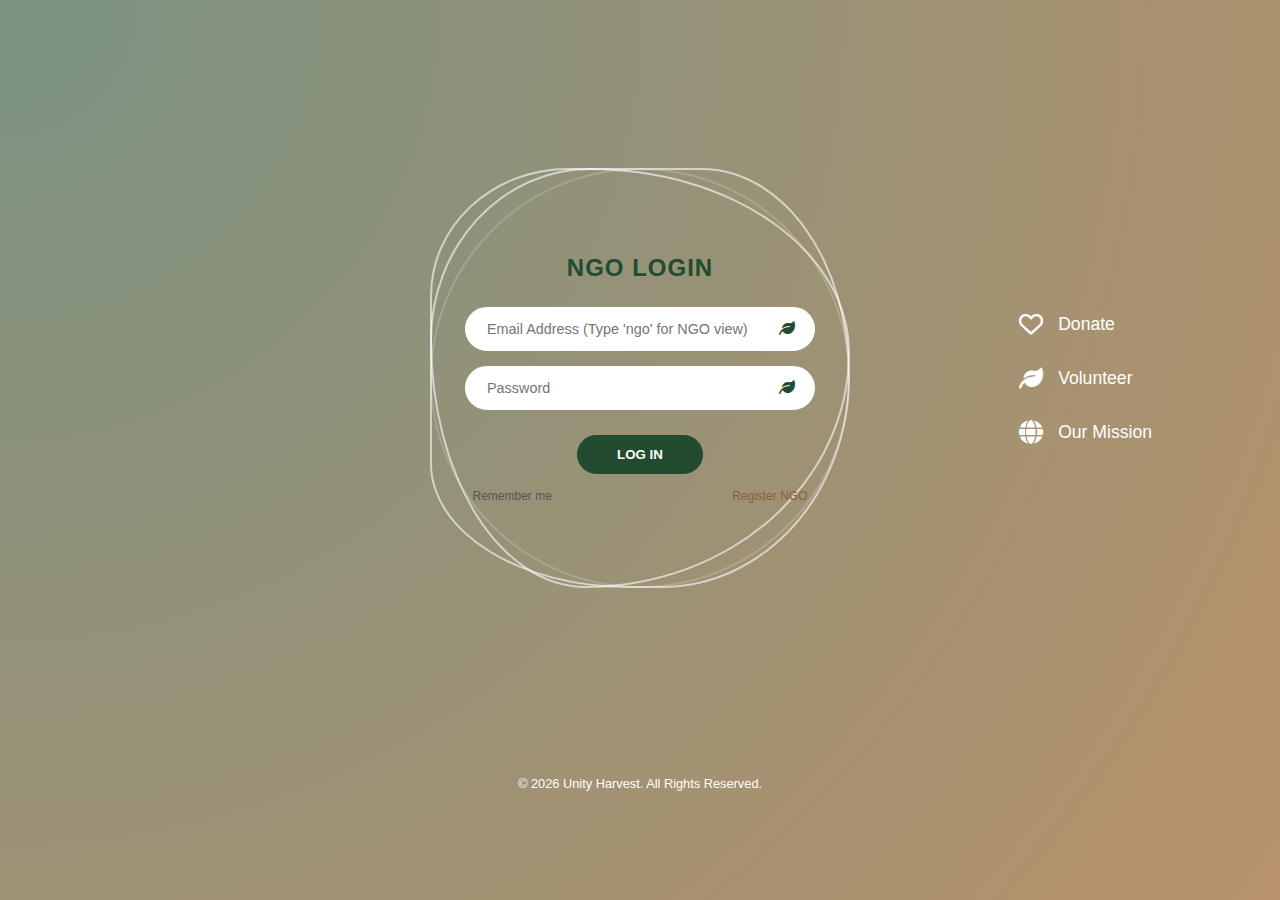
<file: index.html>
<!DOCTYPE html>
<html lang="en">
<head>
    <meta charset="UTF-8">
    <meta name="viewport" content="width=device-width, initial-scale=1.0">
    <title>Unity Harvest - Member Login</title>
    <link rel="stylesheet" href="style.css">
    <link rel="stylesheet" href="https://cdnjs.cloudflare.com/ajax/libs/font-awesome/6.0.0/css/all.min.css">
</head>
<body>

    <div class="container">
        <div class="main-content">
            <div class="box">
                <div class="circle1"></div>
                <div class="circle2"></div>
                <div class="circle3"></div>
                
                <div class="login">
                    <h2> NGO LOGIN </h2>
                    <div class="input-group">
                        <input type="email" id="userEmail" placeholder="Email Address (Type 'ngo' for NGO view)">
                        <i class="fas fa-leaf input-icon"></i>
                    </div>
                    <div class="input-group">
                        <input type="password" placeholder="Password">
                        <i class="fas fa-leaf input-icon"></i>
                    </div>
                    <button class="login-btn" onclick="handleLogin()">LOG IN</button>
                    <div class="login-footer">
                        <span>Remember me</span>
                        <a href="ngo-register.html">Register NGO</a> 
                    </div>
                </div>
            </div>

            <nav class="side-nav">
                <div class="nav-item" onclick="navigateTo('donor-dashboard.html')">
                    <i class="far fa-heart"></i>
                    <span>Donate</span>
                </div>
                <div class="nav-item" onclick="navigateTo('food-rescue.html')">
                    <i class="fas fa-leaf"></i>
                    <span>Volunteer</span>
                </div>
                <div class="nav-item">
                    <i class="fas fa-globe"></i>
                    <span>Our Mission</span>
                </div>
            </nav>
        </div>

        <footer class="bottom-footer">
            <p>© 2026 Unity Harvest. All Rights Reserved.</p>
        </footer>
    </div>

    <script src="script.js"></script>
    

</body>
</html>
</file>
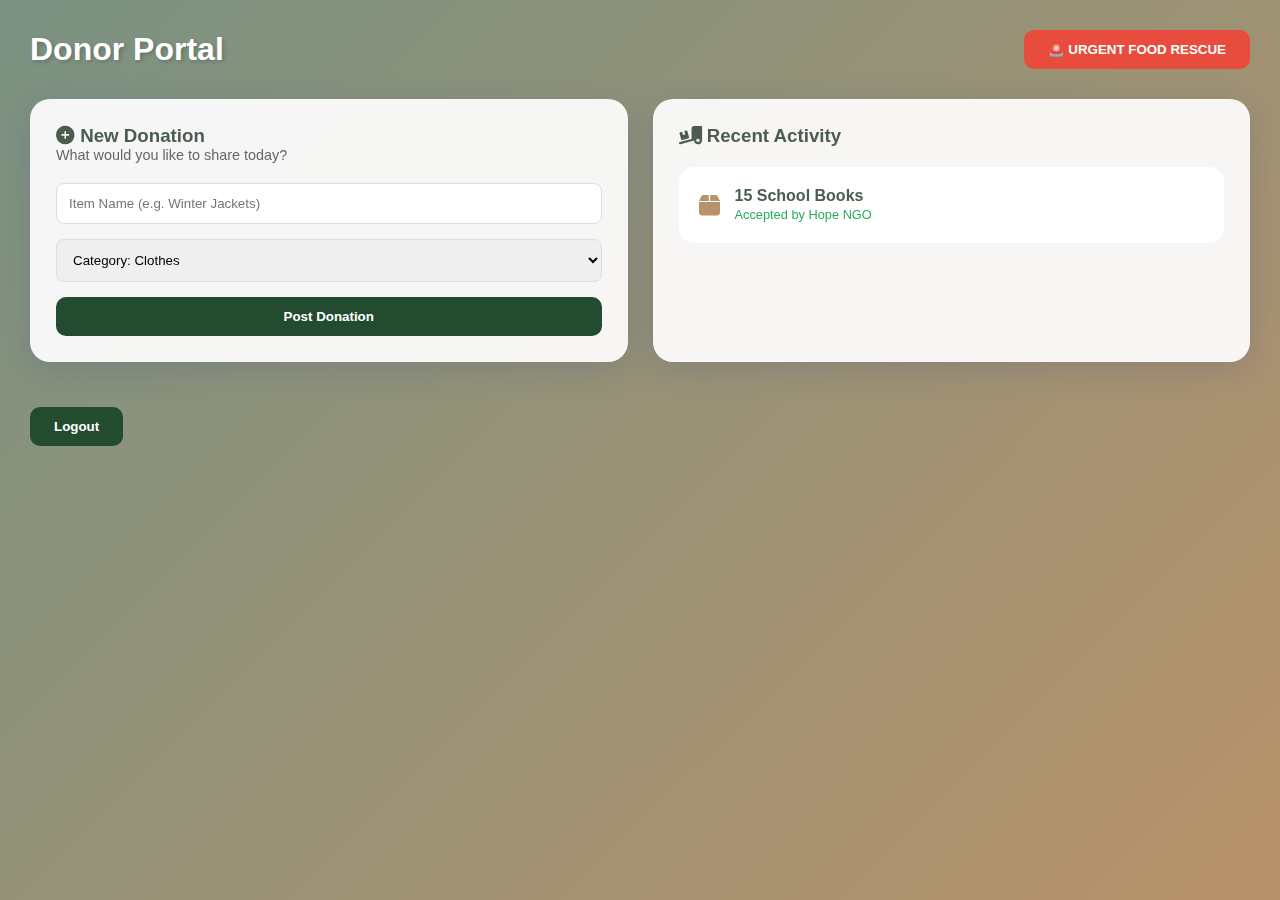
<file: donor-dashboard.html>
<!DOCTYPE html>
<html lang="en">
<head>
    <meta charset="UTF-8">
    <title>Donor Hub - Unity Harvest</title>
    <link rel="stylesheet" href="style.css">
    <link rel="stylesheet" href="https://cdnjs.cloudflare.com/ajax/libs/font-awesome/6.0.0/css/all.min.css">
</head>
<body>
    <div class="dashboard-wrapper">
        <div class="main-viewport">
            <header style="display: flex; justify-content: space-between; align-items: center; margin-bottom: 30px;">
                <h1 style="color: white; text-shadow: 2px 2px 4px rgba(0,0,0,0.2);">Donor Portal</h1>
                <button class="btn-action" style="background: #e74c3c;" onclick="navigateTo('food-rescue.html')">🚨 URGENT FOOD RESCUE</button>
            </header>

            <div class="grid-container">
                <div class="glass-card">
                    <h3><i class="fas fa-plus-circle"></i> New Donation</h3>
                    <p style="font-size: 0.9rem; color: #666; margin-bottom: 20px;">What would you like to share today?</p>
                    <input type="text" placeholder="Item Name (e.g. Winter Jackets)" class="login-input" style="width:100%; margin-bottom:15px; border: 1px solid #ddd; padding: 12px; border-radius: 8px;">
                    <select style="width:100%; padding:12px; border-radius:8px; border:1px solid #ddd; margin-bottom:15px;">
                        <option>Category: Clothes</option>
                        <option>Category: Books</option>
                        <option>Category: Toys</option>
                        <option>Category: Essentials</option>
                    </select>
                    <button class="btn-action" style="width: 100%;">Post Donation</button>
                </div>

                <div class="glass-card">
                    <h3><i class="fas fa-truck-loading"></i> Recent Activity</h3>
                    <div style="margin-top:20px;">
                        <div class="stat-card">
                            <i class="fas fa-box" style="color: var(--accent-brown); font-size: 1.5rem;"></i>
                            <div>
                                <strong>15 School Books</strong><br>
                                <span style="font-size: 0.8rem; color: #27ae60;">Accepted by Hope NGO</span>
                            </div>
                        </div>
                    </div>
                </div>
            </div>

            <button class="btn-action" style="margin-top: 20px;" onclick="navigateTo('index.html')">Logout</button>
        </div>
    </div>
    <script src="script.js"></script>
    

</body>
</html>
</file>
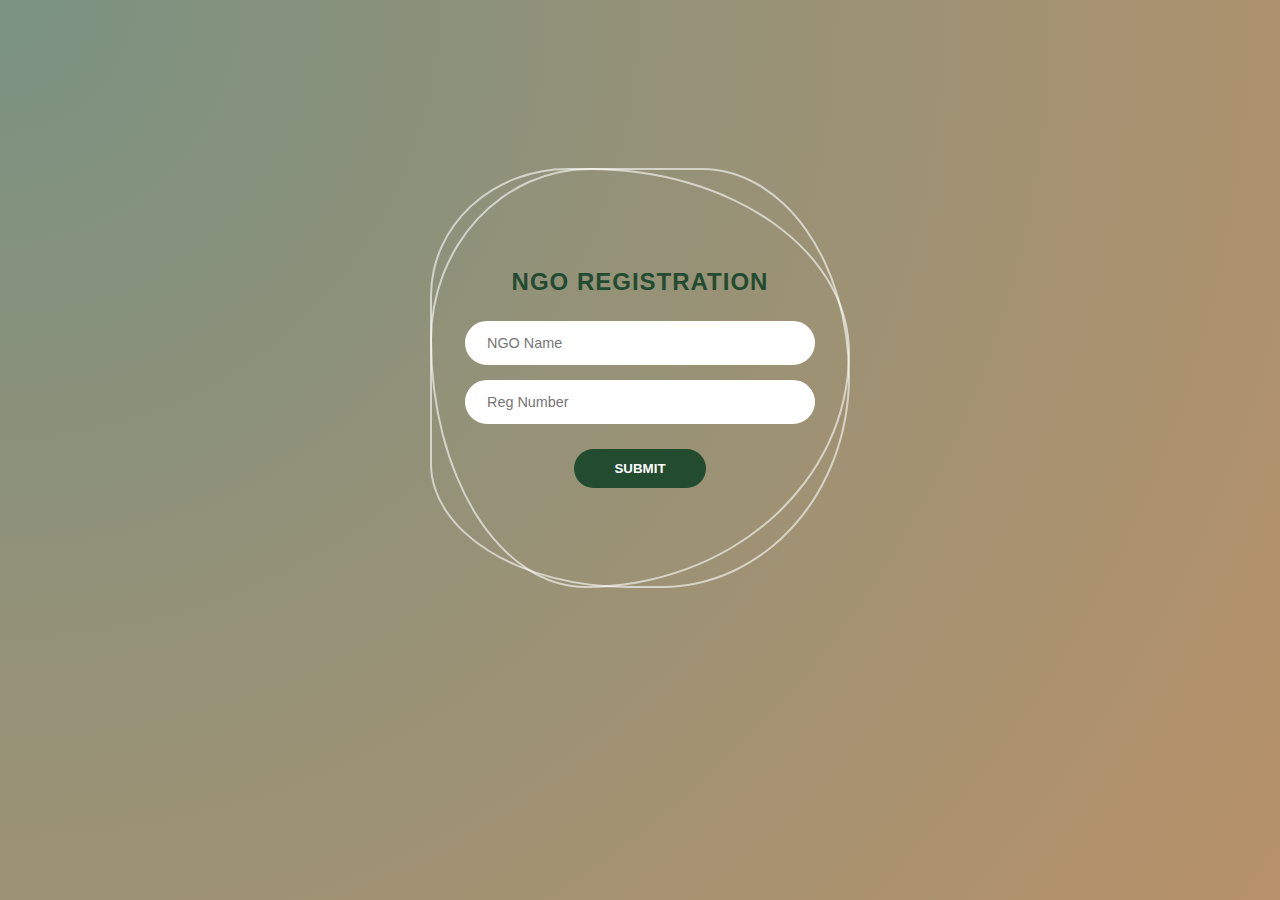
<file: ngo-register.html>
<!DOCTYPE html>
<html lang="en">
<head>
    <meta charset="UTF-8">
    <title>Unity Harvest - NGO Register</title>
    <link rel="stylesheet" href="style.css">
</head>
<body>
    <div class="container">
        <div class="main-content">
            <div class="box">
                <div class="circle1"></div><div class="circle2"></div>
                <div class="login">
                    <h2>NGO REGISTRATION</h2>
                    <div class="input-group"><input type="text" placeholder="NGO Name"></div>
                    <div class="input-group"><input type="text" placeholder="Reg Number"></div>
                    <button class="login-btn" onclick="navigateTo('index.html')">SUBMIT</button>
                </div>
            </div>
        </div>
    </div>
    <script src="script.js"></script>
    

</body>
</html>
</file>
<file: style.css>
* {
    padding: 0;
    margin: 0;
    box-sizing: border-box;
    font-family: 'Segoe UI', Tahoma, Geneva, Verdana, sans-serif;
}

body {
    background: radial-gradient(circle at top left, #7a9282, #b8926a);
    min-height: 100vh;
    color: #4a5d4e;
    
}


.container {
    display: flex;
    flex-direction: column;
    align-items: center;
    min-height: 100vh;
    overflow: hidden;
}

.main-content {
    display: flex;
    align-items: center;
    justify-content: center;
    width: 100%;
    object-fit: cover;
    
    z-index: 1;
    position: relative;
}

/* Top Banner
.top-banner {
    position: relative;
    width: 350px;
    height: 120px;
    margin-top: 20px;
    border-radius: 8px;
    overflow: hidden;
    box-shadow: 0 4px 15px rgba(0,0,0,0.2);
} */

/* .top-banner img {
    width: 100%;
    height: 100%;
    object-fit: cover;
    filter: brightness(0.8);
} */

/* .banner-text {
    position: absolute;
    top: 50%;
    left: 50%;
    transform: translate(-50%, -50%);
    color: white;
    font-weight: bold;
    width: 100%;
    text-align: center;
    font-size: 1.2rem;
} */


.box {
    position: relative;
    width: 500px;
    height:84vh;
    display: flex;
    justify-content: center;
    align-items: center;
}
@media screen and (max-width:390px) {
    .box{
        width: 300px;
    height: 84vh;
    }
}

.login {
    z-index: 10;
    text-align: center;
    width: 100vw;
}

.login h2 {
    font-size: 1.5rem;
    margin-bottom: 25px;
    color:#224b30;
    letter-spacing: 1px;
}


.input-group {
    position: relative;
    margin-bottom: 15px;
}

.login input {
    width: 70%;
    padding: 12px 40px 12px 20px;
    border-radius: 25px;
    border: 2px solid white;
    background: white;
    outline: none;
    font-size: 0.9rem;
}

.input-icon {
    position: absolute;
    right: 95px;
    top: 30%;
    
    color: #224b30;
}
@media screen and (max-width:390px) {
    .input-icon {
        right: 68px;
    }
    .login input{
         padding: 12px 20px 12px 10px;
    }
}


.login-btn {
    background: #224b30;
    color: white;
    border: none;
    padding: 12px 40px;
    border-radius: 25px;
    font-weight: bold;
    cursor: pointer;
    margin-top: 10px;
    transition: background 0.3s;
}

.login-btn:hover {
    background: #566948;
}

.login-footer {
    width: 67%;
    margin: auto;
    display: flex;
    justify-content: space-between;
    font-size: 0.75rem;
    margin-top: 15px;
    color: #555;
}

.login-footer a {
    color: #8b5e34;
    text-decoration: none;
}


.side-nav {
    position: absolute;
    right: 10%;
    display: flex;
    flex-direction: column;
    gap: 30px;
    
    

}


.nav-item {
    display: flex;
    align-items: center;
    gap: 15px;
    color: white;
    font-size: 1.1rem;
    cursor: pointer;
}
@media screen and (max-width:945px) {
   .side-nav {
        top: 80%;
        display: flex;
        flex-direction: row;
        left:30%;
        right: 0%;
        overflow: hidden;
        gap: 10px;
        

    }
    .nav-item{
        gap: 5px;
    }
}
@media screen and (max-width:560px) {
   .side-nav {
        
        left:20%;

    }
}
    
@media screen and (max-width:390px) {
   .side-nav {
        
        left:5.6%;
        
   }
}

.nav-item i {
    font-size: 1.5rem;
}


.circle1, .circle2, .circle3 {
    height: 420px;
    width: 420px;
    border: 2px solid rgba(255, 255, 255, 0.6);
    position: absolute;
    border-radius: 38% 62% 63% 37% / 41% 44% 56% 59%;
}
@media screen and (max-width:390px) {
    .circle1, .circle2, .circle3{
         height: 360px;
    width: 300px;
    }
}

.circle1 { animation: animate 8s infinite linear; }
.circle2 { animation: animate 12s infinite linear reverse; border-radius: 41% 44% 56% 59% / 38% 62% 63% 37%; }
.circle3 { animation: animate 15s infinite linear; border-radius: 50%; opacity: 0.3; }

@keyframes animate {
    from { transform: rotate(0deg); }
    to { transform: rotate(360deg); }
}

/* Footer */
.bottom-footer {
    padding: 20px;
    text-align: center;
    width: 100%;
    color: white;
    font-size: 0.8rem;
}

.social-icons {
    margin-top: 10px;
}

.social-icons i {
    margin: 0 10px;
    cursor: pointer;
}
/* --- Additional Shared Styles --- */
.dashboard-container {
    width: 90%;
    max-width: 1200px;
    margin: 20px auto;
    background: rgba(255, 255, 255, 0.9);
    border-radius: 20px;
    padding: 30px;
    box-shadow: 0 10px 30px rgba(0,0,0,0.1);
}

.grid-layout {
    display: grid;
    grid-template-columns: repeat(auto-fit, minmax(300px, 1fr));
    gap: 20px;
    margin-top: 20px;
}

.card {
    background: white;
    padding: 20px;
    border-radius: 15px;
    border-left: 5px solid #224b30;
    transition: transform 0.3s;
}

.card:hover { transform: translateY(-5px); }

.urgent-badge {
    background: #e74c3c;
    color: white;
    padding: 2px 10px;
    border-radius: 10px;
    font-size: 0.7rem;
    float: right;
}

.form-input {
    width: 100%;
    padding: 12px;
    margin: 10px 0;
    border-radius: 8px;
    border: 1px solid #ccc;
}
/* --- Global Layout Extensions --- */
.navbar {
    background: #224b30;
    padding: 1rem 5%;
    display: flex;
    justify-content: space-between;
    align-items: center;
    color: white;
    position: sticky;
    top: 0;
    z-index: 1000;
}

.nav-links a {
    color: white;
    text-decoration: none;
    margin-left: 20px;
    font-size: 0.9rem;
    transition: 0.3s;
}

.nav-links a:hover { color: #b8926a; }

.dashboard-grid {
    display: grid;
    grid-template-columns: repeat(auto-fit, minmax(300px, 1fr));
    gap: 20px;
    padding: 40px 5%;
    width: 100%;
}

.action-card {
    background: rgba(255, 255, 255, 0.95);
    padding: 25px;
    border-radius: 15px;
    box-shadow: 0 10px 20px rgba(0,0,0,0.1);
    border-top: 5px solid #224b30;
}

.urgency-high { border-left: 5px solid #e74c3c; }
.urgency-med { border-left: 5px solid #f1c40f; }
.urgency-low { border-left: 5px solid #2ecc71; }

.status-badge {
    padding: 4px 10px;
    border-radius: 20px;
    font-size: 0.75rem;
    font-weight: bold;
    text-transform: uppercase;
}
/* --- Dashboard Professional Upgrades --- */
:root {
    --primary-dark: #224b30;
    --accent-brown: #b8926a;
    --glass: rgba(255, 255, 255, 0.92);
    --shadow: 0 8px 32px 0 rgba(31, 38, 135, 0.15);
}

.dashboard-wrapper {
    display: flex;
    min-height: 100vh;
    width: 100%;
    background: linear-gradient(135deg, #7a9282 0%, #b8926a 100%);
}

.main-viewport {
    flex: 1;
    padding: 30px;
    overflow-y: auto;
}

.glass-card {
    background: var(--glass);
    backdrop-filter: blur(4px);
    border-radius: 20px;
    border: 1px solid rgba(255, 255, 255, 0.18);
    box-shadow: var(--shadow);
    padding: 25px;
    margin-bottom: 25px;
}

.grid-container {
    display: grid;
    grid-template-columns: repeat(auto-fit, minmax(300px, 1fr));
    gap: 25px;
}

.stat-card {
    background: white;
    padding: 20px;
    border-radius: 15px;
    display: flex;
    align-items: center;
    gap: 15px;
    transition: transform 0.3s ease;
}

.stat-card:hover { transform: translateY(-5px); }

.btn-action {
    background: var(--primary-dark);
    color: white;
    padding: 12px 24px;
    border: none;
    border-radius: 10px;
    cursor: pointer;
    font-weight: 600;
    transition: 0.3s;
}

.btn-action:hover { background: var(--accent-brown); }

.urgent-alert {
    background: #ffeded;
    border-left: 5px solid #e74c3c;
    padding: 15px;
    border-radius: 10px;
    margin-bottom: 20px;
}
</file>
